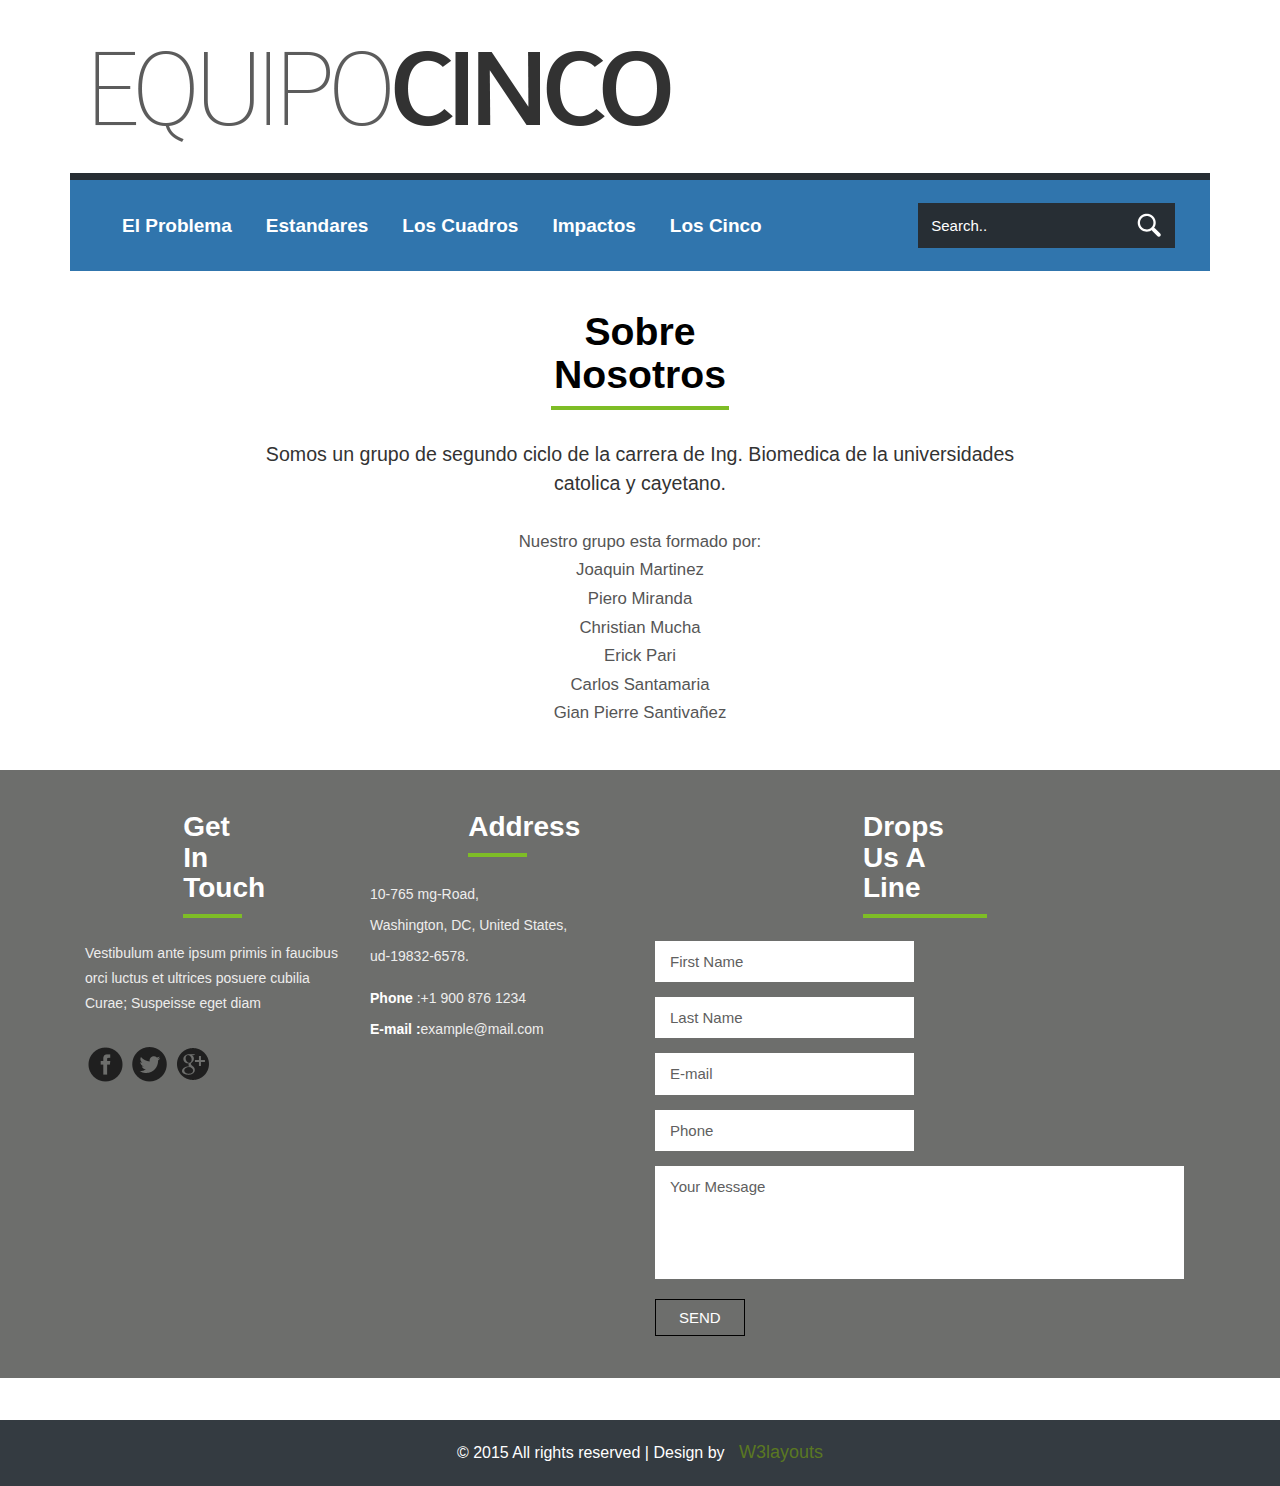
<file: about.html>
<!--
Author: W3layouts
Author URL: http://w3layouts.com
License: Creative Commons Attribution 3.0 Unported
License URL: http://creativecommons.org/licenses/by/3.0/
-->
<!DOCTYPE html>
<html>
<head>
<title>Grupo cinco|Los cinco</title>
<link href="css/bootstrap.css" rel='stylesheet' type='text/css' />
<!-- jQuery (necessary for Bootstrap's JavaScript plugins) -->
<script src="js/jquery.min.js"></script>
<!-- Custom Theme files -->
<link href="css/style.css" rel="stylesheet" type="text/css" media="all" />
<!-- Custom Theme files -->
<meta name="viewport" content="width=device-width, initial-scale=1">
<meta http-equiv="Content-Type" content="text/html; charset=utf-8" />
<meta name="keywords" content="AGROFIRM Responsive web template, Bootstrap Web Templates, Flat Web Templates, Andriod Compatible web template, 
Smartphone Compatible web template, free webdesigns for Nokia, Samsung, LG, SonyErricsson, Motorola web design" />
<script type="application/x-javascript"> addEventListener("load", function() { setTimeout(hideURLbar, 0); }, false); function hideURLbar(){ window.scrollTo(0,1); } </script>
<!--webfont-->
<link href='http://fonts.googleapis.com/css?family=Open+Sans:300italic,400italic,600italic,700italic,800italic,400,300,600,700,800' rel='stylesheet' type='text/css'>
 <!--start lightbox -->
<script src="js/jquery.min.js"></script>
</head>
<body>
	<!-- header-section-starts -->
	<div class="header">
		<div class="container">
			<div class="logo">
				<a href="index.html"><img src="images/logo.png" alt="" /></a>
			</div>
			<div class="clearfix"></div>
			<div class="navigation">
			 <div class="navigation-bar">
				<div class="search2">
					  <form>
						 <input type="text" value="Search.." onfocus="this.value = '';" onblur="if (this.value == '') {this.value = 'Search..';}"/>
						 <input type="submit" value="">
					  </form>
					</div>
			 <span class="menu"></span>
				<div class="top-menu">
					<ul>
						<li><a href="index.html">El Problema</a></li>
						<li><a href="404.html">Estandares</a></li>
						<li><a href="products.html">Los cuadros</a></li>
						<li><a href="details.html">impactos</a></li>
						<li><a href="about.html">Los Cinco</a></li>	
						<div class="clearfix"></div>
					</ul>
				</div>
				<!-- script for menu -->
				<script>
				$( "span.menu" ).click(function() {
				  $( ".top-menu" ).slideToggle( "slow", function() {
				    // Animation complete.
				  });
				});
			</script>
			<!-- script for menu -->
					<div class="clearfix"> </div>
			</div>
			</div>
		</div>
	</div>
	<!-- header-section-ends -->
	<div class="about-content">
			<div class="about-section">
			<div class="container">
				<div class="about-section-top text-center">
					<h3>Sobre nosotros</h3>
					<h5>Somos un grupo de segundo ciclo de la carrera de Ing. Biomedica de la universidades catolica y cayetano.</h5>
					<p>Nuestro grupo esta formado por:</br>
				Joaquin Martinez</br>
				Piero Miranda</br>
		Christian Mucha</br>
	Erick Pari</br>
	Carlos Santamaria</br>
        Gian Pierre Santivañez</p>
				</div>
				</div>
				<!----->


	
		<div class="get-in-touch">
			<div class="container">
				<div class="col-md-3 gin">
					<h3>Get in Touch</h3>
					<p>Vestibulum ante ipsum primis in faucibus orci luctus et ultrices posuere cubilia Curae; Suspeisse eget diam</p>
					<div class="social-icons">
						<i class="facebook"></i>
						<i class="twitter"></i>
						<i class="googlepluse"></i>
					</div>
				</div>
				<div class="col-md-3 address">
					<h3>Address</h3>
					<address>
						<p>10-765 mg-Road,
						<p>Washington, DC, United States,</p>
						<p>ud-19832-6578.</p>
						<p class="phone"><span>Phone</span> :+1 900 876 1234</p>
						<span class="phone">E-mail :<a href="mail-to:example@mail.com">example@mail.com</a></span>
					</address>
				</div>
				<div class="col-md-6 dal">
					<h3>Drops us a line</h3>
					<input type="text" class="text" value="First Name" onfocus="this.value = '';" onblur="if (this.value == '') {this.value = 'First Name';}">
					<input type="text" class="text" value="Last Name" onfocus="this.value = '';" onblur="if (this.value == '') {this.value = 'Last Name';}">
					<input type="text" class="text" value="E-mail" onfocus="this.value = '';" onblur="if (this.value == '') {this.value = 'E-mail';}">
					<input type="text" class="text" value="Phone" onfocus="this.value = '';" onblur="if (this.value == '') {this.value = 'Phone';}">
					<textarea onfocus="if(this.value == 'Your Message') this.value='';" onblur="if(this.value == '') this.value='Your Message';" >Your Message</textarea>
					<input type="submit" value="SEND">
				</div>
				<div class="clearfix"></div>
			</div>
		</div>
    </div>
	<!-- footer-section -->
	<div class="footer">
		<div class="container">
			<div class="copyright text-center">
				<p>&copy; 2015 All rights reserved | Design by  <a href="http://w3layouts.com">  W3layouts</a></p>
			</div>
		</div>
	</div>
	<!-- footer-section -->
</body>
</html>
</file>
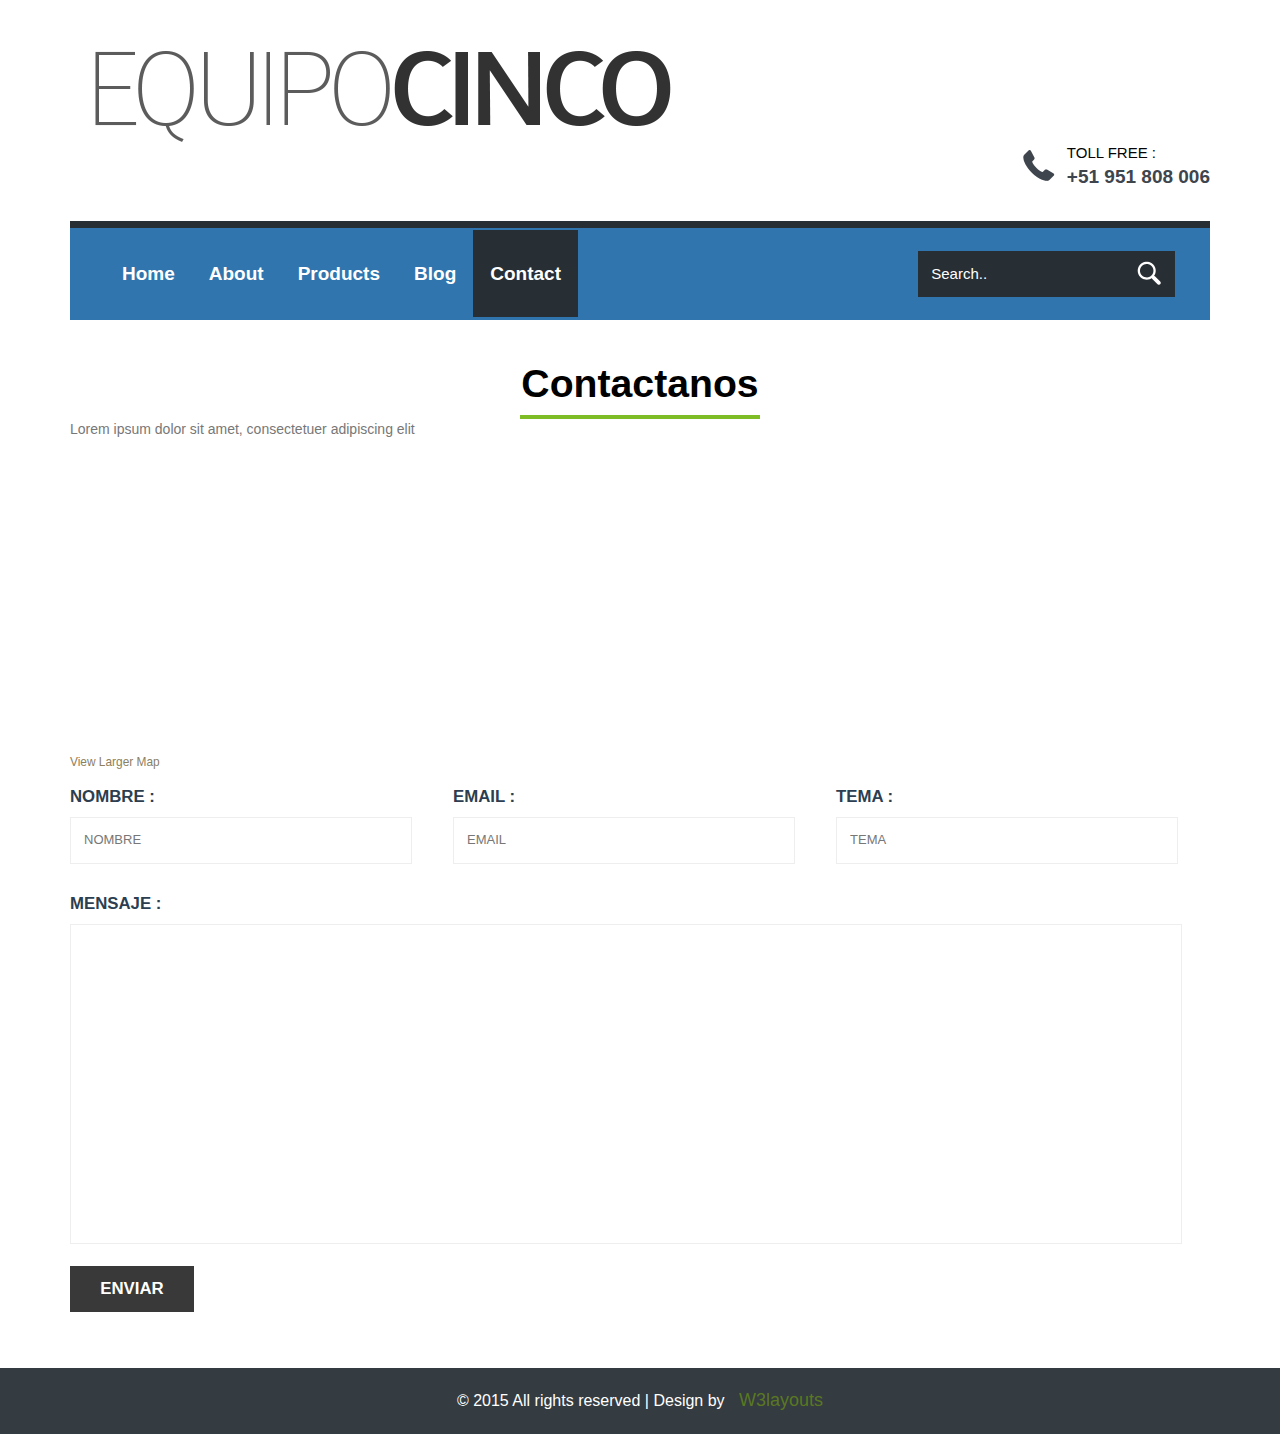
<file: contact.html>
<!--
Author: W3layouts
Author URL: http://w3layouts.com
License: Creative Commons Attribution 3.0 Unported
License URL: http://creativecommons.org/licenses/by/3.0/
-->
<!DOCTYPE html>
<html>
<head>
<title>AGROFIRM a Agriculture Category Flat Bootstarp responsive Website Template| CONTACT :: w3layouts</title>
<link href="css/bootstrap.css" rel='stylesheet' type='text/css' />
<!-- jQuery (necessary for Bootstrap's JavaScript plugins) -->
<script src="js/jquery.min.js"></script>
<!-- Custom Theme files -->
<link href="css/style.css" rel="stylesheet" type="text/css" media="all" />
<!-- Custom Theme files -->
<meta name="viewport" content="width=device-width, initial-scale=1">
<meta http-equiv="Content-Type" content="text/html; charset=utf-8" />
<meta name="keywords" content="AGROFIRM Responsive web template, Bootstrap Web Templates, Flat Web Templates, Andriod Compatible web template, 
Smartphone Compatible web template, free webdesigns for Nokia, Samsung, LG, SonyErricsson, Motorola web design" />
<script type="application/x-javascript"> addEventListener("load", function() { setTimeout(hideURLbar, 0); }, false); function hideURLbar(){ window.scrollTo(0,1); } </script>
<!--webfont-->
<link href='http://fonts.googleapis.com/css?family=Open+Sans:300italic,400italic,600italic,700italic,800italic,400,300,600,700,800' rel='stylesheet' type='text/css'>
 <!--start lightbox -->
<script src="js/jquery.min.js"></script>
</head>
<body>
	<!-- header-section-starts -->
	<div class="header">
		<div class="container">
			<div class="logo">
				<a href="index.html"><img src="images/logo.png" alt="" /></a>
			</div>
			<div class="tollfree">
				<ul>
					<li><i class="phone"></i></li>
					<li><p class="call">TOLL FREE :</p>
					<p>+51 951 808 006</p></li>
				</ul>
			</div>
			<div class="clearfix"></div>
			<div class="navigation">
			 <div class="navigation-bar">
				<div class="search2">
					  <form>
						 <input type="text" value="Search.." onfocus="this.value = '';" onblur="if (this.value == '') {this.value = 'Search..';}"/>
						 <input type="submit" value="">
					  </form>
					</div>
			 <span class="menu"></span>
				<div class="top-menu">
					<ul>
						<li><a href="index.html">Home</a></li>
						<li><a href="about.html">About</a></li>
						<li><a href="products.html">Products</a></li>
						<li><a href="404.html">Blog</a></li>
						<li><a class="active" href="contact.html">Contact</a></li>
						<div class="clearfix"></div>
					</ul>
				</div>
				<!-- script for menu -->
				<script>
				$( "span.menu" ).click(function() {
				  $( ".top-menu" ).slideToggle( "slow", function() {
				    // Animation complete.
				  });
				});
			</script>
			<!-- script for menu -->
					<div class="clearfix"> </div>
			</div>
			</div>
		</div>
	</div>
	<!-- header-section-ends -->
	<div class="about-content">
		<div class="container">
			<!-- Contact -->
		<div class="contact">
					<div class="contact-head text-center">
						<h2>Contactanos</h2>
						<span>Lorem ipsum dolor sit amet, consectetuer adipiscing elit</span>
					</div>		
					<!----- contact-grids ----->		
					<div class="contact-grids">
						<div class="contact-map">
							<iframe width="100%" height="185" frameborder="0" scrolling="no" marginheight="0" marginwidth="0" src="https://maps.google.co.in/maps?f=q&amp;source=s_q&amp;hl=en&amp;geocode=&amp;q=Lighthouse+Point,+FL,+United+States&amp;aq=4&amp;oq=light&amp;sll=26.275636,-80.087265&amp;sspn=0.04941,0.104628&amp;ie=UTF8&amp;hq=&amp;hnear=Lighthouse+Point,+Broward,+Florida,+United+States&amp;t=m&amp;z=14&amp;ll=26.275636,-80.087265&amp;output=embed"></iframe><br><small><a href="https://maps.google.co.in/maps?f=q&amp;source=embed&amp;hl=en&amp;geocode=&amp;q=Lighthouse+Point,+FL,+United+States&amp;aq=4&amp;oq=light&amp;sll=26.275636,-80.087265&amp;sspn=0.04941,0.104628&amp;ie=UTF8&amp;hq=&amp;hnear=Lighthouse+Point,+Broward,+Florida,+United+States&amp;t=m&amp;z=14&amp;ll=26.275636,-80.087265" style="color:#8C8061;text-align:left;font-size:1em">View Larger Map</a></small>
						</div>
						<!----- contact-form ------>
						<div class="contact-form">
							<form>
								<div class="contact-form-row">
									<div>
										<span>Nombre :</span>
										<input type="text" class="text" value="Nombre" onfocus="this.value = '';" onblur="if (this.value == '') {this.value = 'Nombre';}">
									</div>
									<div>
										<span>Email :</span>
										<input type="text" class="text" value="Email" onfocus="this.value = '';" onblur="if (this.value == '') {this.value = 'Email';}">
									</div>
									<div>
										<span>Tema :</span>
										<input type="text" class="text" value="Tema" onfocus="this.value = '';" onblur="if (this.value == '') {this.value = 'Tema';}">
									</div>
									<div class="clearfix"> </div>
								</div>
								<div class="clearfix"> </div>
								<div class="contact-form-row2">
									<span>Mensaje :</span>
									<textarea> </textarea>
								</div>
								<input type="submit" value="Enviar">
							</form>
						</div>
						<!----- contact-form ------>
					</div>
					<!----- contact-grids ----->
			</div>
		<!-- /Contact -->

		</div>
	</div>
    </div>
	<!-- footer-section -->
	<div class="footer">
		<div class="container">
			<div class="copyright text-center">
				<p>&copy; 2015 All rights reserved | Design by  <a href="http://w3layouts.com">  W3layouts</a></p>
			</div>
		</div>
	</div>
	<!-- footer-section -->
</body>
</html>
</file>
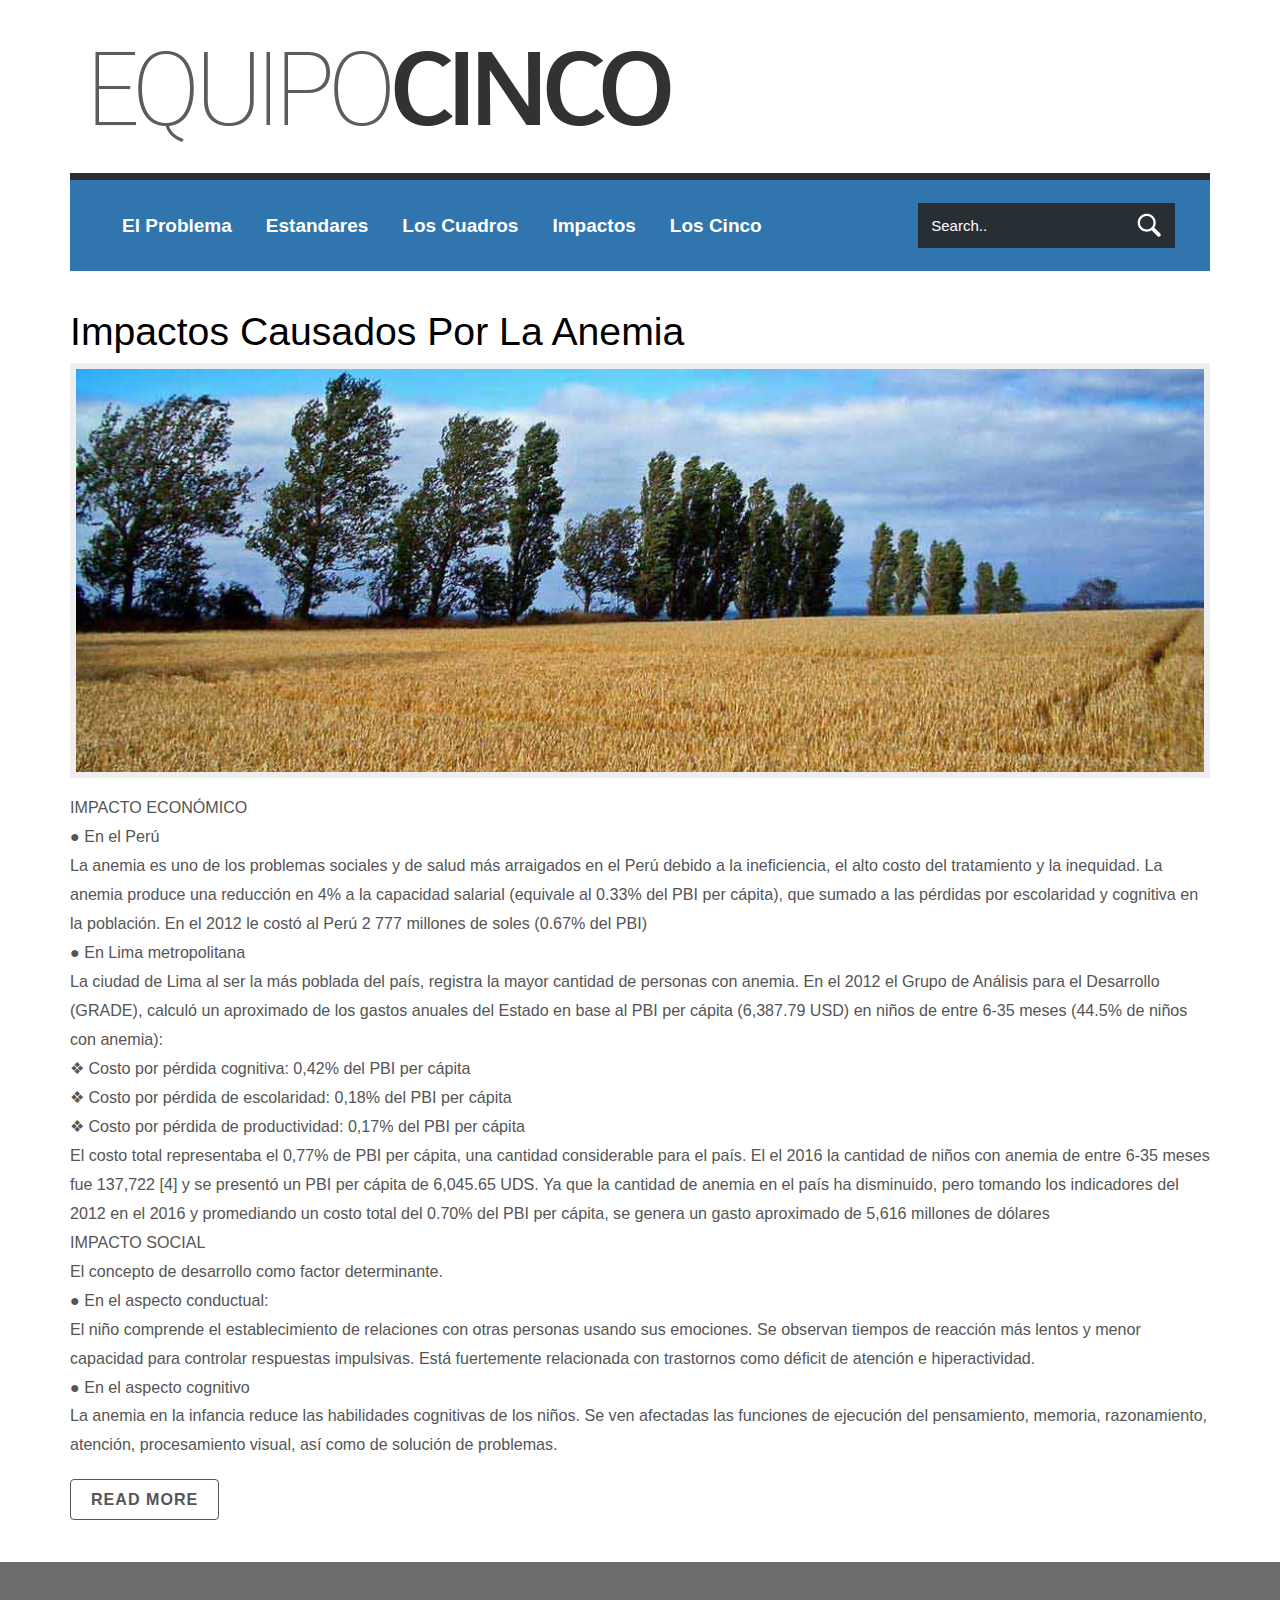
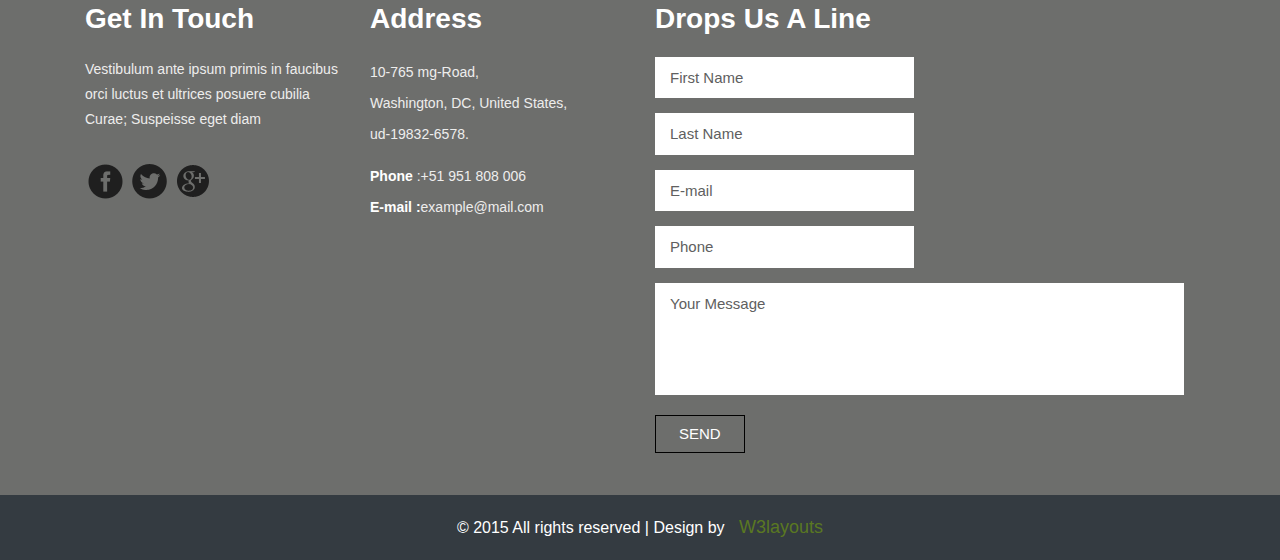
<file: details.html>
<!--
Author: W3layouts
Author URL: http://w3layouts.com
License: Creative Commons Attribution 3.0 Unported
License URL: http://creativecommons.org/licenses/by/3.0/
-->
<!DOCTYPE html>
<html>
<head>
<title>AGROFIRM a Agriculture Category Flat Bootstarp responsive Website Template| DETAILS :: w3layouts</title>
<link href="css/bootstrap.css" rel='stylesheet' type='text/css' />
<!-- jQuery (necessary for Bootstrap's JavaScript plugins) -->
<script src="js/jquery.min.js"></script>
<!-- Custom Theme files -->
<link href="css/style.css" rel="stylesheet" type="text/css" media="all" />
<!-- Custom Theme files -->
<meta name="viewport" content="width=device-width, initial-scale=1">
<meta http-equiv="Content-Type" content="text/html; charset=utf-8" />
<meta name="keywords" content="AGROFIRM Responsive web template, Bootstrap Web Templates, Flat Web Templates, Andriod Compatible web template, 
Smartphone Compatible web template, free webdesigns for Nokia, Samsung, LG, SonyErricsson, Motorola web design" />
<script type="application/x-javascript"> addEventListener("load", function() { setTimeout(hideURLbar, 0); }, false); function hideURLbar(){ window.scrollTo(0,1); } </script>
<!--webfont-->
<link href='http://fonts.googleapis.com/css?family=Open+Sans:300italic,400italic,600italic,700italic,800italic,400,300,600,700,800' rel='stylesheet' type='text/css'>
 <!--start lightbox -->
<script src="js/jquery.min.js"></script>
</head>
<body>
	<!-- header-section-starts -->
	<div class="header">
		<div class="container">
			<div class="logo">
				<a href="index.html"><img src="images/logo.png" alt="" /></a>
			</div>
			<div class="clearfix"></div>
			<div class="navigation">
			 <div class="navigation-bar">
				<div class="search2">
					  <form>
						 <input type="text" value="Search.." onfocus="this.value = '';" onblur="if (this.value == '') {this.value = 'Search..';}"/>
						 <input type="submit" value="">
					  </form>
					</div>
			 <span class="menu"></span>
				<div class="top-menu">
					<ul>
						<li><a href="index.html">El Problema</a></li>
						<li><a href="404.html">Estandares</a></li>
						<li><a href="products.html">Los cuadros</a></li>
						<li><a href="details.html">impactos</a></li>
						<li><a href="about.html">Los Cinco</a></li>	
						<div class="clearfix"></div>
					</ul>
				</div>
				<!-- script for menu -->
				<script>
				$( "span.menu" ).click(function() {
				  $( ".top-menu" ).slideToggle( "slow", function() {
				    // Animation complete.
				  });
				});
			</script>
			<!-- script for menu -->
					<div class="clearfix"> </div>
			</div>
			</div>
		</div>
	</div>
	<!-- header-section-ends -->
	<div class="about-content">
		<div class="container">
			<div class="details">
			<h2 class="style">Impactos causados por la anemia</h2>
		<div class="det_pic img_style">
			<img src="images/det-pic.jpg" alt="">		
		</div>
		<div class="det-para">
			<p class="top para">IMPACTO ECONÓMICO</br>
				● En el Perú</br>
La anemia es uno de los problemas sociales y de salud más arraigados en el Perú
debido a la ineficiencia, el alto costo del tratamiento y la inequidad.
La anemia produce una reducción en 4% a la capacidad salarial (equivale al 0.33% del
PBI per cápita), que sumado a las pérdidas por escolaridad y cognitiva en la población.
				En el 2012 le costó al Perú 2 777 millones de soles (0.67% del PBI)</br>
			● En Lima metropolitana</br>
La ciudad de Lima al ser la más poblada del país, registra la mayor cantidad de personas
con anemia.
En el 2012 el Grupo de Análisis para el Desarrollo (GRADE), calculó un aproximado de
los gastos anuales del Estado en base al PBI per cápita (6,387.79 USD) en niños de entre
6-35 meses (44.5% de niños con anemia):</br>
❖ Costo por pérdida cognitiva: 0,42% del PBI per cápita</br>
❖ Costo por pérdida de escolaridad: 0,18% del PBI per cápita</br>
❖ Costo por pérdida de productividad: 0,17% del PBI per cápita</br>
El costo total representaba el 0,77% de PBI per cápita, una cantidad considerable para
el país. El el 2016 la cantidad de niños con anemia de entre 6-35 meses fue 137,722 [4] y
se presentó un PBI per cápita de 6,045.65 UDS. Ya que la cantidad de anemia en el país
ha disminuido, pero tomando los indicadores del 2012 en el 2016 y promediando un costo
total del 0.70% del PBI per cápita, se genera un gasto aproximado de 5,616 millones de
dólares</br>
IMPACTO SOCIAL</br>
El concepto de desarrollo como factor determinante.</br>
● En el aspecto conductual:</br>
El niño comprende el establecimiento de relaciones con otras personas usando sus
emociones. Se observan tiempos de reacción más lentos y menor capacidad para
controlar respuestas impulsivas. Está fuertemente relacionada con trastornos como
déficit de atención e hiperactividad.</br>
● En el aspecto cognitivo</br>
La anemia en la infancia reduce las habilidades cognitivas de los niños. Se ven
afectadas las funciones de ejecución del pensamiento, memoria, razonamiento,
atención, procesamiento visual, así como de solución de problemas.</br>
</p>
			<a class="btn btn-1 btn-1c more" href="#">Read More</a>
		</div>
		</div>
		</div>
	</div>
		<div class="get-in-touch">
			<div class="container">
				<div class="col-md-3 gin">
					<h3>Get in Touch</h3>
					<p>Vestibulum ante ipsum primis in faucibus orci luctus et ultrices posuere cubilia Curae; Suspeisse eget diam</p>
					<div class="social-icons">
						<i class="facebook"></i>
						<i class="twitter"></i>
						<i class="googlepluse"></i>
					</div>
				</div>
				<div class="col-md-3 address">
					<h3>Address</h3>
					<address>
						<p>10-765 mg-Road,
						<p>Washington, DC, United States,</p>
						<p>ud-19832-6578.</p>
						<p class="phone"><span>Phone</span> :+51 951 808 006</p>
						<span class="phone">E-mail :<a href="mail-to:example@mail.com">example@mail.com</a></span>
					</address>
				</div>
				<div class="col-md-6 dal">
					<h3>Drops us a line</h3>
					<input type="text" class="text" value="First Name" onfocus="this.value = '';" onblur="if (this.value == '') {this.value = 'First Name';}">
					<input type="text" class="text" value="Last Name" onfocus="this.value = '';" onblur="if (this.value == '') {this.value = 'Last Name';}">
					<input type="text" class="text" value="E-mail" onfocus="this.value = '';" onblur="if (this.value == '') {this.value = 'E-mail';}">
					<input type="text" class="text" value="Phone" onfocus="this.value = '';" onblur="if (this.value == '') {this.value = 'Phone';}">
					<textarea onfocus="if(this.value == 'Your Message') this.value='';" onblur="if(this.value == '') this.value='Your Message';" >Your Message</textarea>
					<input type="submit" value="SEND">
				</div>
				<div class="clearfix"></div>
			</div>
		</div>
    </div>
	<!-- footer-section -->
	<div class="footer">
		<div class="container">
			<div class="copyright text-center">
				<p>&copy; 2015 All rights reserved | Design by  <a href="http://w3layouts.com">  W3layouts</a></p>
			</div>
		</div>
	</div>
	<!-- footer-section -->
</body>
</html>
</file>
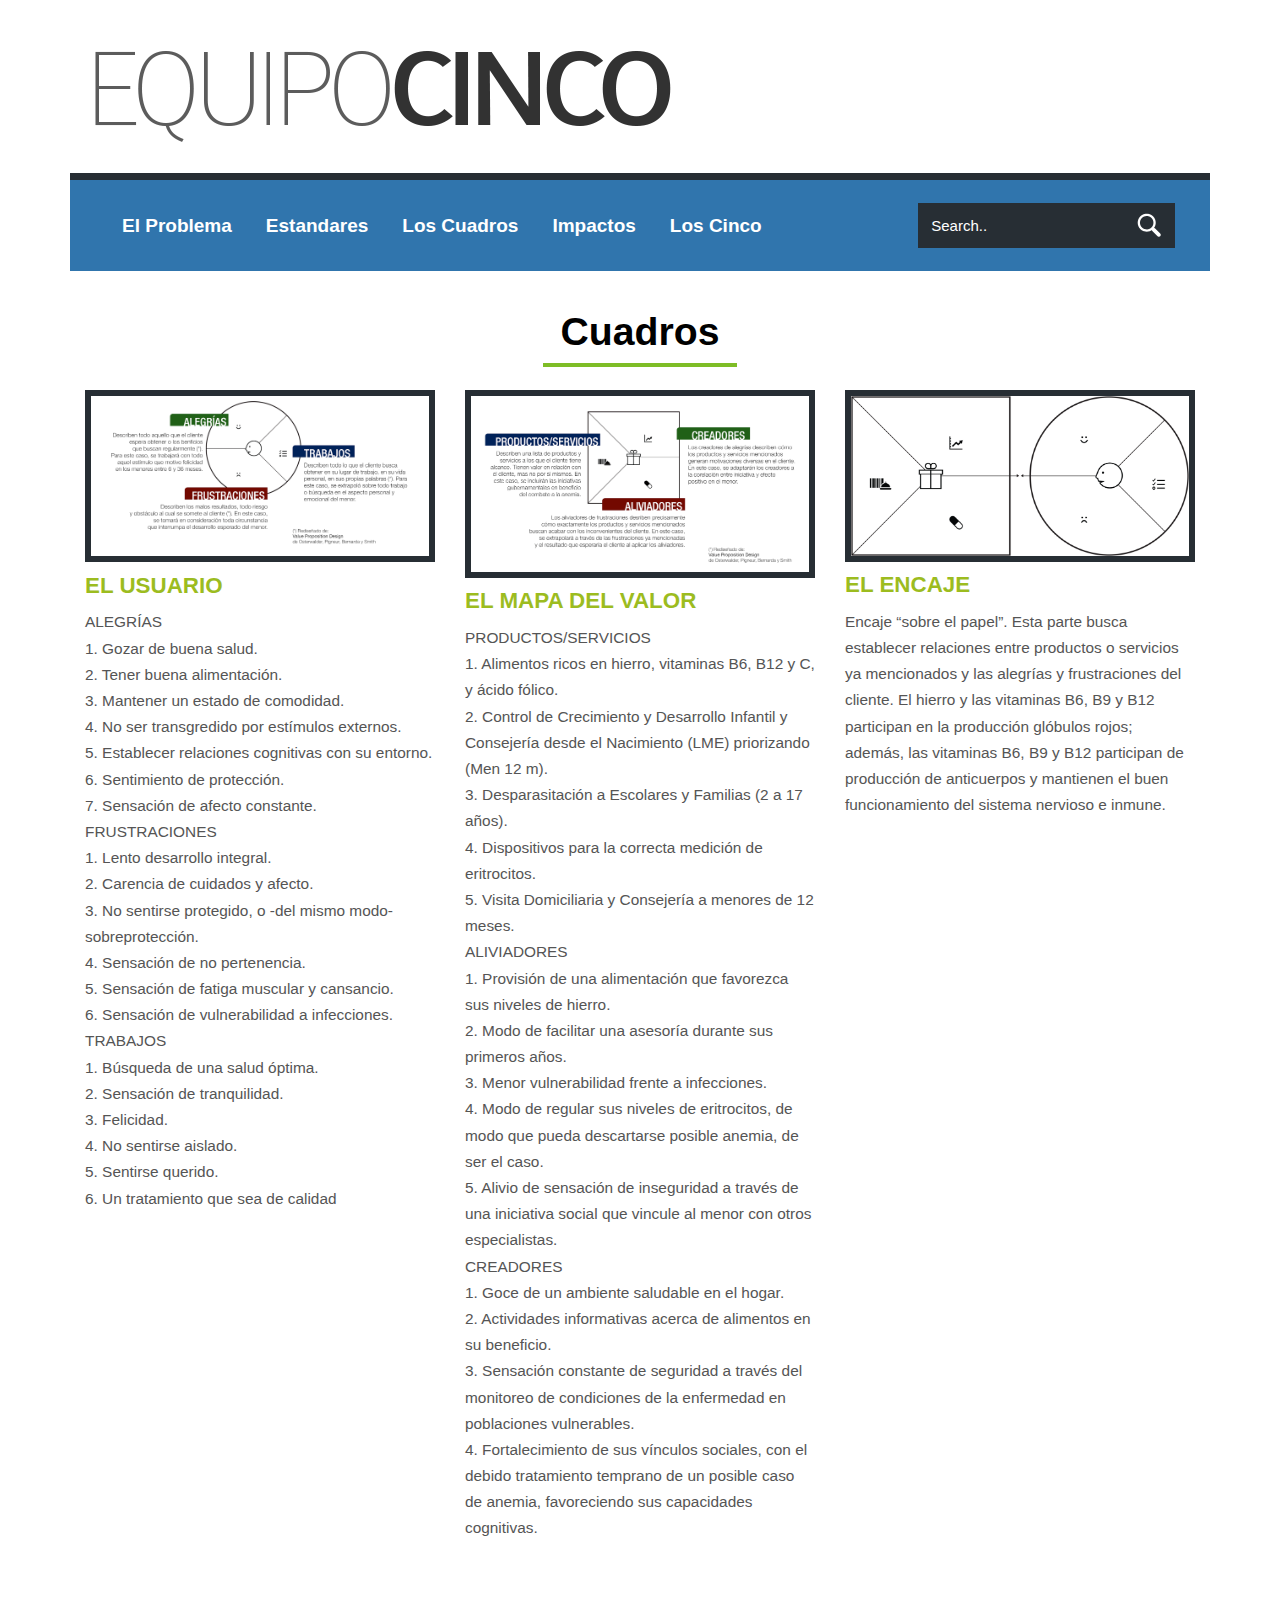
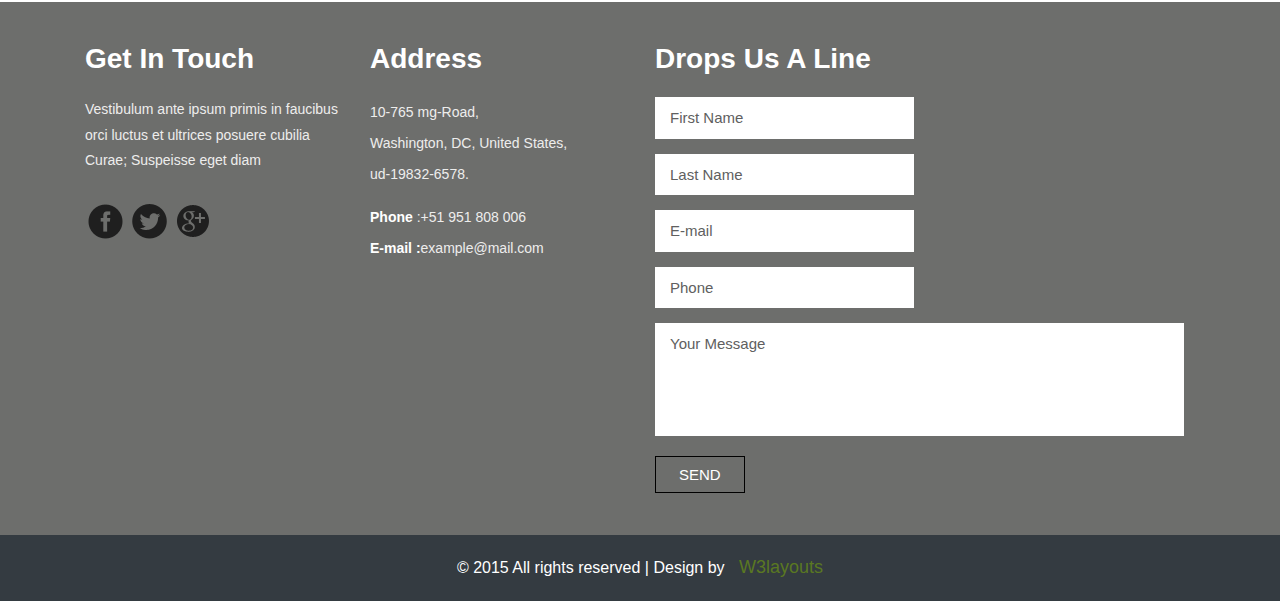
<file: products.html>
<!--
Author: W3layouts
Author URL: http://w3layouts.com
License: Creative Commons Attribution 3.0 Unported
License URL: http://creativecommons.org/licenses/by/3.0/
-->
<!DOCTYPE html>
<html>
<head>
<title>Grupo cinco|El usuario</title>
<link href="css/bootstrap.css" rel='stylesheet' type='text/css' />
<!-- jQuery (necessary for Bootstrap's JavaScript plugins) -->
<script src="js/jquery.min.js"></script>
<!-- Custom Theme files -->
<link href="css/style.css" rel="stylesheet" type="text/css" media="all" />
<!-- Custom Theme files -->
<meta name="viewport" content="width=device-width, initial-scale=1">
<meta http-equiv="Content-Type" content="text/html; charset=utf-8" />
<meta name="keywords" content="AGROFIRM Responsive web template, Bootstrap Web Templates, Flat Web Templates, Andriod Compatible web template, 
Smartphone Compatible web template, free webdesigns for Nokia, Samsung, LG, SonyErricsson, Motorola web design" />
<script type="application/x-javascript"> addEventListener("load", function() { setTimeout(hideURLbar, 0); }, false); function hideURLbar(){ window.scrollTo(0,1); } </script>
<!--webfont-->
<link href='http://fonts.googleapis.com/css?family=Open+Sans:300italic,400italic,600italic,700italic,800italic,400,300,600,700,800' rel='stylesheet' type='text/css'>
 <!--start lightbox -->
<script src="js/jquery.min.js"></script>
<link rel="stylesheet" type="text/css" href="css/jquery.lightbox.css">
<script src="js/jquery.lightbox.js"></script>
<script>
  // Initiate Lightbox
  $(function() {
    $('.gallery a').lightbox(); 
  });
</script>
</head>
<body>
	<!-- header-section-starts -->
	<div class="header">
		<div class="container">
			<div class="logo">
				<a href="index.html"><img src="images/logo.png" alt="" /></a>
			</div>
			<div class="clearfix"></div>
			<div class="navigation">
			 <div class="navigation-bar">
				<div class="search2">
					  <form>
						 <input type="text" value="Search.." onfocus="this.value = '';" onblur="if (this.value == '') {this.value = 'Search..';}"/>
						 <input type="submit" value="">
					  </form>
					</div>
			 <span class="menu"></span>
				<div class="top-menu">
					<ul>
						<li><a href="index.html">El Problema</a></li>
						<li><a href="404.html">Estandares</a></li>
						<li><a href="products.html">Los cuadros</a></li>
						<li><a href="details.html">impactos</a></li>
						<li><a href="about.html">Los Cinco</a></li>	
						<div class="clearfix"></div>
					</ul>
				</div>
				<!-- script for menu -->
				<script>
				$( "span.menu" ).click(function() {
				  $( ".top-menu" ).slideToggle( "slow", function() {
				    // Animation complete.
				  });
				});
			</script>
			<!-- script for menu -->
					<div class="clearfix"> </div>
			</div>
			</div>
		</div>
	</div>
	<!-- header-section-ends -->
	<div class="about-content">
		<div class="container">
			<div class="product-section">
				<div class="product-section-top">
					<h3>Cuadros</h3>
	               <div class="specials">
					<div class="specials-grids">
						<div class="col-md-4 special-grid">
						  <div class="gallery">
							 <a href="images/IMAGEN_A.png"><img src="images/IMAGEN_A.png" title="image-name">
							 <div class="zoom-icon">
							  <i class="zi"></i>
							 </div>
							 </a>
						  </div>
							<h4>El usuario</h4>
							<p>ALEGRÍAS</br>
1. Gozar de buena salud.</br>
2. Tener buena alimentación.</br>
3. Mantener un estado de comodidad.</br>
4. No ser transgredido por estímulos externos.</br>
5. Establecer relaciones cognitivas con su entorno.</br>
6. Sentimiento de protección.</br>
7. Sensación de afecto constante.</br>
FRUSTRACIONES</br>
1. Lento desarrollo integral.</br>
2. Carencia de cuidados y afecto.</br>
3. No sentirse protegido, o -del mismo modo- sobreprotección.</br>
4. Sensación de no pertenencia.</br>
5. Sensación de fatiga muscular y cansancio.</br>
6. Sensación de vulnerabilidad a infecciones.</br>
TRABAJOS</br>
1. Búsqueda de una salud óptima.</br>
2. Sensación de tranquilidad.</br>
3. Felicidad.</br>
4. No sentirse aislado.</br>
5. Sentirse querido.</br>
6. Un tratamiento que sea de calidad</p></br>
							
						</div>
						<div class="col-md-4 special-grid">
						  <div class="gallery">
							 <a href="images/IMAGEN_B.png"><img src="images/IMAGEN_B.png" title="image-name">
							 <div class="zoom-icon">
							  <i class="zi"></i>
							 </div>
							 </a>
						  </div>
							<h4>El mapa del valor</h4>
							<p>PRODUCTOS/SERVICIOS</br>
1. Alimentos ricos en hierro, vitaminas B6, B12 y C, y ácido fólico.</br>
2. Control de Crecimiento y Desarrollo Infantil y Consejería desde el Nacimiento (LME)
priorizando (Men 12 m).</br>
3. Desparasitación a Escolares y Familias (2 a 17 años).</br>
4. Dispositivos para la correcta medición de eritrocitos.</br>
5. Visita Domiciliaria y Consejería a menores de 12 meses.</br>
ALIVIADORES</br>
1. Provisión de una alimentación que favorezca sus niveles de hierro.</br>
2. Modo de facilitar una asesoría durante sus primeros años.</br>
3. Menor vulnerabilidad frente a infecciones.</br>
4. Modo de regular sus niveles de eritrocitos, de modo que pueda descartarse posible
anemia, de ser el caso.</br>
5. Alivio de sensación de inseguridad a través de una iniciativa social que vincule al menor
con otros especialistas.</br>
CREADORES</br>
1. Goce de un ambiente saludable en el hogar.</br>
2. Actividades informativas acerca de alimentos en su beneficio.</br>
3. Sensación constante de seguridad a través del monitoreo de condiciones de la
enfermedad en poblaciones vulnerables.</br>
4. Fortalecimiento de sus vínculos sociales, con el debido tratamiento temprano de un
posible caso de anemia, favoreciendo sus capacidades cognitivas.</p>
							
						</div>
						<div class="col-md-4 special-grid">
						  <div class="gallery">
							 <a href="images/IMAGEN_C.png"><img src="images/IMAGEN_C.png" title="image-name">
							 <div class="zoom-icon">
							  <i class="zi"></i>
							 </div>
							 </a>
						  </div>
							<h4>El encaje</h4>
							<p>Encaje “sobre el papel”. Esta parte busca establecer relaciones entre productos o servicios ya
mencionados y las alegrías y frustraciones del cliente.
El hierro y las vitaminas B6, B9 y B12 participan en la producción glóbulos rojos; además, las
vitaminas B6, B9 y B12 participan de producción de anticuerpos y mantienen el buen
funcionamiento del sistema nervioso e inmune.</p>
							
						</div>
						<div class="clearfix"> </div>
					</div>
				</div>
				</div>
			</div>
			</div>
		<div class="get-in-touch">
			<div class="container">
				<div class="col-md-3 gin">
					<h3>Get in Touch</h3>
					<p>Vestibulum ante ipsum primis in faucibus orci luctus et ultrices posuere cubilia Curae; Suspeisse eget diam</p>
					<div class="social-icons">
						<i class="facebook"></i>
						<i class="twitter"></i>
						<i class="googlepluse"></i>
					</div>
				</div>
				<div class="col-md-3 address">
					<h3>Address</h3>
					<address>
						<p>10-765 mg-Road,
						<p>Washington, DC, United States,</p>
						<p>ud-19832-6578.</p>
						<p class="phone"><span>Phone</span> :+51 951 808 006</p>
						<span class="phone">E-mail :<a href="mail-to:example@mail.com">example@mail.com</a></span>
					</address>
				</div>
				<div class="col-md-6 dal">
					<h3>Drops us a line</h3>
					<input type="text" class="text" value="First Name" onfocus="this.value = '';" onblur="if (this.value == '') {this.value = 'First Name';}">
					<input type="text" class="text" value="Last Name" onfocus="this.value = '';" onblur="if (this.value == '') {this.value = 'Last Name';}">
					<input type="text" class="text" value="E-mail" onfocus="this.value = '';" onblur="if (this.value == '') {this.value = 'E-mail';}">
					<input type="text" class="text" value="Phone" onfocus="this.value = '';" onblur="if (this.value == '') {this.value = 'Phone';}">
					<textarea onfocus="if(this.value == 'Your Message') this.value='';" onblur="if(this.value == '') this.value='Your Message';" >Your Message</textarea>
					<input type="submit" value="SEND">
				</div>
				<div class="clearfix"></div>
			</div>
		</div>
    </div>
	<!-- footer-section -->
	<div class="footer">
		<div class="container">
			<div class="copyright text-center">
				<p>&copy; 2015 All rights reserved | Design by  <a href="http://w3layouts.com">  W3layouts</a></p>
			</div>
		</div>
	</div>
	<!-- footer-section -->
</body>
</html>
</file>
<file: css/style.css>
/*--
Author: W3layouts
Author URL: http://w3layouts.com
License: Creative Commons Attribution 3.0 Unported
License URL: http://creativecommons.org/licenses/by/3.0/
--*/
body{
	padding:0;
	margin:0;
	background:#fff;
}
body a{
    transition:0.5s all;
	-webkit-transition:0.5s all;
	-moz-transition:0.5s all;
	-o-transition:0.5s all;
	-ms-transition:0.5s all;
}
input[type="button"],input[type="submit"]{
	transition:0.5s all;
	-webkit-transition:0.5s all;
	-moz-transition:0.5s all;
	-o-transition:0.5s all;
	-ms-transition:0.5s all;
}
h1,h2,h3,h4,h5,h6{
	margin:0;			   
}	
p{
	margin:0;
}
ul{
	margin:0;
	padding:0;
}
label{
	margin:0;
}
/*-----start-header----*/
.header {
	background: #fff;
	padding: 3em 0 6em 0;
}
.navigation{
	position:relative;	
}
.logo{
	float:center;
	margin-top: 4px;
}
.tollfree{
	float:right;
}
.tollfree ul li {
	display: inline-block;
}
.tollfree ul li p {
	color: #3e454c;
	font-size: 19px;
	font-weight: 600;
}
.tollfree ul li p.call {
	font-size: 15px;
	color: #040404;
	font-weight: 300;
}
i.phone{
	width:35px;
	height:35px;
	background: url('../images/img-sprite.png') no-repeat 0px 0px;
	display:inline-block;
	margin-right:7px;
}
.navigation{
	position:relative;
}
.navigation-bar{
	background: #3075ad;
	border-top: 7px solid #272e34;
	position: absolute;
	z-index: 999;
	top: 2.2em;
	left: 0em;
	width: 100%;
	padding: 0 2.5em;
}
.top-menu ul li{
	display:inline-block;
	float:left;
}
.top-menu {
	padding: 35px 0;
	float: left;
}
.search2{
	float:right;
}
.top-menu ul li a{
	color:#fff;
	font-size:19px;
	font-weight:600;
	text-transform:capitalize;
	padding:36px 20px;
	text-decoration:none;
}
.top-menu ul li a.active{
	background:#272e34;
}
.top-menu ul li a:hover{
	background:#272e34;
}
/*--start-search--*/
.search2 {
	position: relative;
	background: #272e34;
	padding: 11px;
	width: 24%;
	float: right;
	margin: 26px 0px 0px 0em;
}
.search2 input[type="text"] {
	outline: none;
	color: #fff;
	background: none;
	font-size: 15px;
	border: none;
	width: 84.33%;
}
.search2 input[type="submit"] {
	background: url('../images/sprit-1.png') no-repeat 0px 0px;
	padding: 8px 18px;
	border: none;
	cursor: pointer;
	position: absolute;
	outline: none;
	top: 5px;
	right: 7px;
}
/*--- slider-css --*/
.slider {
	position: relative;
}
.slider1 {
	position: relative;
}
.rslides {
  position: relative;
  list-style: none;
  overflow: hidden;
  width: 100%;
  padding: 0;
  margin: 0;
  }
.rslides li {
  -webkit-backface-visibility: hidden;
  position: absolute;
  display: none;
  width: 100%;
  left: 0;
  top: 0;
  }
.rslides li:first-child {
  position: relative;
  display: block;
  float: left;
  }
.rslides img {
  display: block;
  height: auto;
  float: left;
  width:100%;
  border: 0;
  }
.caption h1{
	color: #ffffff
	width: 57%;
	position: absolute;
	top: 25%;
	left: 20%;
	text-align:center;
}
.caption h1{
	color: #ffffff;
	line-height: 1.5em;
	font-size: 3.8em;
	text-align: center;
	text-transform: capitalize;
	font-weight: 300;
}
.caption1 h1{
	color: #ffffff;
	line-height: 1.5em;
	font-size: 3.3em;
	text-align: center;
	text-transform: capitalize;
	font-weight: 300;
}
.callbacks_tabs a:after {
	content: "\f111";
	font-size: 0;
	font-family: FontAwesome;
	visibility: visible;
	display: block;
	height: 16px;
	width: 16px;	
	display: inline-block;
	background:#000;
	border: 3px solid #000;
	border-radius:50%;
}
.callbacks_here a:after{
	border: 3px solid #fff;
	background:#000;
}
.callbacks_tabs a{
	visibility:hidden;
}
.callbacks_tabs li{
	display:inline-block;
}
ul.callbacks_tabs.callbacks1_tabs {
	position: absolute;
	bottom: 10%;
	z-index: 999;
	left: 47%;
}
ul.callbacks_tabs.callbacks2_tabs {
	position: absolute;
	bottom: 10%;
	z-index: 999;
	left: 45%;
}
/*-- responsive-mediaquries --*/
@media(max-width:1024px){
	.caption {
		width: 63%;
		top: 31%;
		left: 19%;
	}
}
@media(max-width:768px){
	.caption {
		width: 70%;
		top: 22%;
		left: 13%;
	}
}
@media(max-width:640px){
	.caption {
		width: 70%;
		top: 12%;
		left: 13%;
	}
	.callbacks_tabs a:after {
		height: 10px;
		width: 10px;
	}
}
@media(max-width:480px){
	.caption {
		width: 70%;
		top: 14%;
		left: 13%;
	}
	.callbacks_tabs a:after {
		height:4px;
		width: 4px;
	}
	ul.callbacks_tabs.callbacks1_tabs {
		bottom: 10px;
		left: 4px;
	}
}
@media(max-width:320px){
	.caption {
		width: 70%;
		top: 14%;
		left: 13%;
	}
	.callbacks_tabs a:after {
		height:4px;
		width: 4px;
	}
	ul.callbacks_tabs.callbacks1_tabs {
		bottom: 10px;
		left: 4px;
	}
}
.about-section h3 {
	color: #000000;
	text-transform: capitalize;
	font-size: 2.8em;
	border-bottom: 4px solid #7ebd26;
	width: 23%;
	padding-bottom: 10px;
	margin: 0 auto;
	font-weight: 700;
}
.about-section h5{
	color: #333333;
	font-size: 1.4em;
	margin: 1.5em 0 1.5em 0;
	line-height: 1.5em;
}
.about-section p{
	color:#555555;
	font-size:1.2em;
	line-height: 1.7em;
}
.about-section {
	padding: 3em 0;
}
.about-section-top {
	width: 68%;
	margin: 0 auto;
	padding: 0 0 3em 0;
}
/*--featured-section--*/
.featured-section{
	padding: 0 0 3em 0;
}
.featured-main {
padding-top: 1.2em;
}
.featured-section h2 {
color: #ffd400;
text-transform: uppercase;
font-size:2em;
margin: 0 0 11px 0;
font-family: 'Open Sans', sans-serif;
font-weight: 600;
}
.feature-text h3 {
	color: #fff;
	font-size:1.13em;
	line-height: 1.6em;
	font-family: 'Open Sans', sans-serif;
	padding:1em 0 1em 0;
	font-weight:600;
	margin:0;
}
.feature-text p {
	color: #999;
	font-size:1.1em;
	line-height: 1.8em;
	font-family: 'Open Sans', sans-serif;
	margin: 0;
	padding: 0;
	font-weight: 300;
}
.feature-text h2 {
	color: #ffd400;
	text-transform: uppercase;
	font-size:3.4em;
	margin: 0 0 11px 0;
	font-family: 'Open Sans', sans-serif;
	font-weight:600;
}
ul.topic_grid{
	list-style:none;
	padding:0;
}
.popular_topics1 {
	background:#DB2927;
}
.about-section-bottom {
	margin-top: 2.5em;
}
/*** .Nav Class ************************/
.icon-minus-sign:after {
	content: "";
	background: url(../images/plus.png)no-repeat;
	width:16px;
	height:16px;
	position: absolute;
	top: 23px
}
.accordation_menu label {
	line-height:43px;
	font-weight:600;
}
.icon-plus-sign:before {
	content: "";
	background: url(../images/plus.png)no-repeat;
	width:16px;
	height:16px;
	position: absolute;
	top: 16px
}
.accordation_menu label{
	display: block;
	position: relative;
	padding: 6px 20px;
	height: 54px;
	cursor: pointer;
	z-index: 20;
	transition: background-color .7s;
	-webkit-transition: background-color .7s;
	-moz-transition: background-color .7s;
	-o-transition: background-color .7s;
	-ms-transition: background-color .7s;
	border: 1px solid #999;
}
.accordation_menu input{
	display: none;
}
/*** Right Icon ***/
.accordation_menu label i.i-right1,
.accordation_menu label i.i-right2{
	float:right;
	margin-right:15px;
	padding:6px 0 0 0;
	transition:all .7s;
	-webkit-transition:all .7s;
	-moz-transition:all .7s;
	-o-transition:all .7s;
	-ms-transition:all .7s;
}
.accordation_menu label i.i-right2{
	display:none;
}
.accordation_menu input:checked + label i.i-right1{
	display:none;
}
.accordation_menu input:checked + label i.i-right2{
	display:block;
}
/*** .content Class *********************/
.content1{
	position: relative;
	height: 0px;
	margin-top: -1px;
	overflow:hidden;
	z-index: 10;
	-webkit-transition: height 0.3s ease-in-out, box-shadow 0.6s linear;
	-moz-transition: height 0.3s ease-in-out, box-shadow 0.6s linear;
	-o-transition: height 0.3s ease-in-out, box-shadow 0.6s linear;
	-ms-transition: height 0.3s ease-in-out, box-shadow 0.6s linear;
	transition: height 0.3s ease-in-out, box-shadow 0.6s linear;
}
.content1 h4{
	padding:8px 0 7px 15px;
	font-weight: 700;
}
.content1 h6{
	padding:8px 15px 10px 15px;
	margin:10px;
	border-top:1px solid #999999;
}
.content1 h6 i{
	padding:0 5px;
	font-size:10px;
}
.accordation_menu input:checked ~ div.content1{
	height:110px;
}
/*** For Change Animation Effects ****/
.accordation_menu input:checked ~ .content1 p{       
	-webkit-animation: zoomIn .7s 1;
	animation: zoomIn .7s 1;
}
.accordation_menu input:checked ~ .content1 h6{       
	-webkit-animation: fadeIn 2s 1;
	animation: fadeIn 2s 1;
}
.accordation_menu a, .accordation_menu p{
	color: #919090;
}
.accordation_menu h4{
	color: #01C675;
	padding: 15px 0 15px 15px;
	font-size: 1.2em;
	font-weight: 600;   
	font-weight: 700;	
}
.accordation_menu label{
	background: #fff;
	color: #444;
	font-size: 17px;
	font-weight: 300;
}
.accordation_menu label:hover{                    
	color:#000;
}
.accordation_menu label:hover .icon-plus-sign:before {
	content: "";
	background: url(../images/minus.png)no-repeat;
	width:16px;
	height:16px;
	position: absolute;
	top:23px;
}
.accordation_menu input:checked + label,
.accordation_menu input:checked + label:hover{ 
	border: 1px solid #999;
	color: #999;
}
span.m_5{
	color: #000;
	font-size: 17px;
	text-decoration: none;
	font-weight: 300;
}
h4.m_3 {
	color: #000000;
	text-transform: capitalize;
	font-size: 2em;
	margin-bottom:1.3em;
	font-weight: 700;
}
span.m_5:hover{
	text-decoration:none;
}
ul.news_list {
	padding: 2% 0 1% 1%;
	list-style: none;
	background: #fff;
}
ul.news_list li.date {
	float: left;
	width: 15.5%;
	border-right: 1px solid #CCC;
	padding-right: 3%;
	margin:5% 4% 0% 0;
}
.date {
	line-height: 0.5em;
	font-size:2em;
	font-weight: bold;
	color: #555;
	text-align: center;
	text-transform: uppercase;
	font-family: 'Open Sans Condensed', sans-serif;
}
span.highlight, span.light_color {
	display: inline-block;
	font-size:14px;
	color: #555;
	font-family: 'Open Sans', sans-serif;
	font-weight: normal;
}
li.date_desc {
	float: left;
	width: 95%;
}
li.date_desc p{
	font-size: 1em;
	line-height: 1.8em;
	float: left;
	font-weight: 400;
	color: #000;
}
.what-we-do h4 {
	color: #000000;
	text-transform: capitalize;
	font-size: 2.3em;
	margin-bottom:1em;
	font-weight: 700;
}
.what-we-do p{
	color:#555555;
	font-size:1.15em;
	line-height:1.8em;
	margin:15px 0 1.2em 0;
}
.what-we-do img {
	width: 100%;
}
.what-we-do {
	z-index: 1;
}
/* General button style (reset) */
.btn {
	border: none;
	font-family: inherit;
	font-size: inherit;
	color: inherit;
	background: none;
	cursor: pointer;
	padding:0;
	display: inline-block;
	text-transform: uppercase;
	letter-spacing: 1px;
	font-weight: 700;
	outline: none;
	position: relative;
	-webkit-transition: all 0.3s;
	-moz-transition: all 0.3s;
	transition: all 0.3s;
}

.btn:after {
	content: '';
	position: absolute;
	z-index: -1;
	-webkit-transition: all 0.3s;
	-moz-transition: all 0.3s;
	transition: all 0.3s;
}
/* Button 1c */
.btn-1c:after {
	width: 0%;
	height: 100%;
	top: 0;
	left: 0;
	background: #555555;
}

.btn-1c:hover,
.btn-1c:active {
	color: #fff;
}

.btn-1c:hover:after,
.btn-1c:active:after {
	width: 100%;
}
.service-section {
	padding: 4em 0;
}
.service-section-grid-1 h3,.service-section-grid-2 h3,.service-section-grid-3 h3 {
	color: #333333;
	font-weight: 600;
	font-size: 2.2em;
	text-transform: capitalize;
	margin-bottom:0.8em;
}
.service-section-grid-1 h4,.service-section-grid-2 h4,.service-section-grid-3 h4 {
	color: #333333;
	font-weight: 700;
	font-size: 1.18em;
	line-height:1.4em;
	margin:10px 0;
}
.service-section-grid-2 p,.service-section-grid-3 p {
	color: #606060;
	font-weight: 500;
	font-size: 1.05em;
	line-height:1.8em;
	margin:10px 0 1.5em 0;
}
.service-section-grid-2 a,.service-section-grid-3 a{
	color: #555555;
	font-size: 1.15em;
	text-decoration: none;
	padding: 8px 20px;
	border: 1px solid #555555;
	text-align: center;
	margin: 0;
}
.service-section-grid-1 h4{
	margin-top:0;
}
ul.list li {
	list-style-type: none;
	font-size: 18px;
	margin-bottom: 15px;
	padding-left: 28px;
	background: url(../images/arrow.png) left 3px no-repeat;
}
ul.list {
	margin-top: 2.6em;
}
ul.list li a{
	text-decoration:none;
	color:#828282;
	font-size:15px;
	font-weight:600;
}
ul.list li a:hover{
	text-decoration:underline;
	color:#5a7822;
	padding-left:10px;
}
.get-in-touch {
	background: #6d6e6c;
	padding: 4em 0;
}
.gin h3,.address h3,.dal h3 {
	color: #fff;
	font-size: 2em;
	text-transform: capitalize;
	font-weight: 600;
	margin-bottom:0.8em;
}
.gin p,.address p,.dal p {
	color:#ededec;
	font-weight:400;
	line-height:1.8em;
	font-size:14px;
}
.social-icons {
	margin-top: 2em;
}
.social-icons i{
	width:40px;
	height:40px;
	background: url('../images/img-sprite.png') no-repeat 0px 0px;
	display:inline-block;
	cursor:pointer;
}
.social-icons i:hover{
	opacity:0.5;
}
i.facebook{
	background-position:-35px 0px;
}
i.twitter{
	background-position:-75px 0px;
}
i.googlepluse{
	background-position:-115px 0px;
}
p.phone{
	margin: 12px 0 5px 0;
}
p.phone span {
	font-weight: 600;
	color: #fff;
}
span.phone {
	font-weight: 600;
	color: #fff;
}
span.phone a{
	color:#ededec;
	font-weight: 400;
}
span.phone a:hover {
	color: #000;
}
.dal input[type="text"],.dal textarea {
	width: 48%;
	color: #606060;
	font-size: 15px;
	padding: 10px 15px;
	border: none;
	outline: none;
	margin: 0 9px 15px 0;
}
.dal textarea{
	resize:none;
	width:98%;
	height:7.5em;
}
.address p {
	line-height: 2.2em;
}
.dal input[type="submit"]{
	color:#fff;
	text-transform:uppercase;
	font-size:15px;
	font-weight:400;
	border:1px solid #000;
	background:#6d6e6c;
	padding:7px 23px;
	outline:none;
}
.dal input[type="submit"]:hover{
	background:#000;
	color:#fff;
}
.footer {
	background: #343b41;
	padding: 20px 0;
}
.copyright p {
	color: #fff;
	font-size: 16px;
}
.copyright p a{
	color: #5a7822;
	font-size: 18px;
	margin-left:10px;
}
.copyright p a:hover{
	color:#fff;
}

/*-- about-section --*/
/*----special-grid------*/

.about-content{
	margin-top:3em;
}

/*-- product-section --*/
.specials-grids {
margin-top: 2%;
}
.special-grid img{
	width:100%;
}
.special-grid h4{
	font-size: 1.6em;
	color: #9cbc1f;
	font-weight: 600;
	text-transform: uppercase;
	text-shadow: 0 1px 0 #FFFFFF;
	transition: 0.5s ease;
	-moz-transition: 0.5s ease;
	-o-transition: 0.5s ease;
	-webkit-transition: 0.5s ease;
	padding: 0.5em 0;
	display: block;
}
.rd_more1{
	margin-top: 2%;
}
.special-grid p{
	color: #555555;
	font-size: 1.1em;
	line-height: 1.7em;
	margin-bottom: 1.2em;
}
.product-section h3 {
	color: #000000;
	text-transform: capitalize;
	font-size: 2.8em;
	border-bottom: 4px solid #7ebd26;
	width: 17%;
	padding-bottom: 10px;
	margin: 0 auto;
	font-weight: 700;
	text-align: center;
}
.product-section{
	padding:3em 0 0 0;
}
a.more {
	color: #555555;
	font-size: 1.15em;
	text-decoration: none;
	padding: 8px 20px;
	border: 1px solid #555555;
	text-align: center;
	margin: 0;
}
.zoom-icon{
	position:absolute;
	top: 29%;
	left: 37%;
	display:none;
}
.gallery {
	position: relative;
	border: 6px solid #272e34;
}
.special-grid {
	margin-bottom: 3em;
}
.gallery:hover{
	border: 6px solid #9cbc1f;
}
i.zi {
	display: inline-block;
	left: 0;
	width: 102px;
	height: 100px;
	background: url(../images/magnify.png) no-repeat 0px 0px;
	cursor: pointer;
	transition: all .2s ease-in-out;
	-webkit-transition: all .2s ease-in-out;
	-moz-transition: all .2s ease-in-out;
	-o-transition: all .2s ease-in-out;
}
.gallery:hover div.zoom-icon{
	display:block;
}
/*-- details --*/

.img_style img {
	padding: 6px;
	background: #eee;
}
.img_style img:hover {
	-webkit-transition: all 0.3s;
	-moz-transition: all 0.3s;
	-o-transition: all 0.3s;
	transition: all 0.3s;
	background: #9cbc1f;
}
p.top.para {
	color: #555555;
	font-size: 1.15em;
	line-height: 1.8em;
	margin: 15px 0 1.2em 0;
}
h2.style {
	color: #000000;
	text-transform: capitalize;
	font-size: 2.8em;
	padding-bottom: 10px;
	font-weight: 400;
}
.details {
	padding: 3em 0;
}
.details img{
	width:100%;
}

/*------ contact -----*/
.contact {
	padding: 1em 0 4em;
}
.contact-head{
	text-align:left;
}
.contact-head h2{
	padding: 0.8em 0 0.4em 0;
	color: #000000;
	text-transform: capitalize;
	font-size: 2.8em;
	border-bottom: 4px solid #7ebd26;
	width: 21%;
	padding-bottom: 10px;
	margin: 0 auto;
	font-weight: 700;
	text-align: center;
}
.contact-head span{
	color: #777;
}
.contact-map iframe{
	min-height:300px;
	width:100%;
	border:none;
	margin:0.5em 0 0em 0;
}
.contact-form-row{
	margin-top:1em;
}
.contact-form-row div{
	width: 32.6%;
	float: left;
	margin-right: 1%;
} 
.contact-form-row div span,.contact-form-row2  span{
	font-size:1.2em;
	color:#2C3E50;
	font-weight:700;
	text-transform:uppercase;
	display:block;
	padding:0 0 0.5em;
}
.contact-form-row div input[type="text"]{
	width:92%;
	padding:1em;	
	border:1px solid #EEE;
	-webkit-appearance:none;
	outline:none;
	color:#777;
	transition:border-color 0.4s;
	-webkit-transition:border-color 0.4s;
	-moz-transition:border-color 0.4s;
	-o-transition:border-color 0.4s;
	-ms-transition:border-color 0.4s;
	font-size: 13px;
	font-weight: 300;
	text-transform: uppercase;
}
.contact-form-row div input[type="text"]:hover,.contact-form-row2 textarea:hover{
	border-color: #9cbc1f;
}
.contact-form-row div:nth-child(3){
	margin-right:0;
}
.contact-form-row2 textarea{
	width:97.5%;
	padding:1em;	
	border:1px solid #EEE;
	-webkit-appearance:none;
	outline:none;
	color:#777;
	min-height:320px;
	resize:none;
	transition:border-color 0.4s;
	-webkit-transition:border-color 0.4s;
	-moz-transition:border-color 0.4s;
	-o-transition:border-color 0.4s;
	-ms-transition:border-color 0.4s;
}
.contact-form-row2 {
	margin-top:2em;
}
.contact-form input[type="submit"]{
	display: block;
	background: #39393A;
	padding: 0.65em 1.8em;
	font-size:1.2em;
	text-transform: uppercase;
	color: #FFF;
	font-weight: 700;
	display: inline-block;
	margin-top: 1em;
	text-decoration: none;
	border:none;
	outline:none;
	transition:0.5s all;
	-webkit-transition:0.5s all;
	-moz-transition:0.5s all;
	-o-transition:0.5s all;
	-ms-transition:0.5s all;
	cursor: pointer;
}
.contact-form input[type="submit"]:hover{
	background: #000;
}

/*-- error-page --*/
.error-page{
	padding:2em 0 5em 0;
}
.error-404{
	margin:7em 0em;
}
.error-404 h2{
	font-size:18em;
	font-weight:600;
	color:#517031;
	margin:0;
	padding:0;
	text-transform:uppercase;
}
.error-404 p{
	color: #4f4844;
	margin: 0;
	font-size: 1.4em;
	text-transform: uppercase;
} 
a.b-home{
	background:#272e34;
	padding:0.8em 3em;
	display:inline-block;
	color:#FFF;
	text-decoration:none;
	margin-top:1em;
}
a.b-home:hover{
	background:#9cbc1f;
}

/*-- responsive-design --*/
@media screen and (max-width: 1366px) {
	.caption {
		width: 69%;
		top: 24%;
		left: 15%;
	}
	.caption h2 {
		font-size: 3.6em;
	}
}
@media screen and (max-width: 1280px) {
	.top-menu {
		padding: 32px 0;
	}
	.top-menu ul li a {
		padding: 33px 17px;
	}
	.search2 {
		margin: 23px 0px 0px 0em;
	}
	.get-in-touch {
		padding: 3em 0;
	}
	.caption1 h2 {
		font-size: 3em;
	}
	.header {
		padding: 2em 0 6em 0;
	}
}
@media screen and (max-width: 1024px) {
	.caption h2 {
		font-size: 2.9em;
	}
	.about-section-top {
		width: 82%;
		padding: 0 0 2em 0;
	}
	.about-section h3 {
		font-size: 2.6em;
		width: 25%;
		padding-bottom: 8px;
	}
	.about-section {
		padding: 2em 0 3em 0;
	}
	.dal input[type="text"] {
		width: 47.5%;
	}
	.service-section-grid-2 img,.service-section-grid-3 img {
		width: 100%;
	}
	ul.list li a {
		font-size: 12.3px;
	}
	.service-section-grid-2 p, .service-section-grid-3 p {
		font-size: 1em;
	}
	.caption h2 {
		font-size: 2.5em;
	}
	.get-in-touch {
		padding: 2em 0;
	}
	.service-section {
		padding: 3em 0;
	}
	.what-we-do h4 {
		font-size: 2.1em;
		margin-bottom: 0.75em;
	}
	h4.m_3 {
		margin-bottom: 0.8em;
	}
	.header {
		padding: 1.7em 0 5em 0;
	}
	.navigation-bar {
		border-top: 5px solid #272e34;
		top: 1.7em;
		padding: 0 2em;
	}
	.top-menu ul li a {
		padding: 29px 15px;
		font-size: 18px;
	}
	.top-menu {
		padding: 28px 0;
	}
	.search2 {
		margin: 19px 0px 0px 0em;
		padding: 9px;
	}
	.tollfree ul li p {
		font-size: 16px;
	}
	.tollfree ul li p.call {
		font-size: 14px;
	}
	.about-section h5 {
		margin: 1em 0 1em 0;
	}
	.zoom-icon {
		top: 23%;
		left: 31%;
	}
	.product-section h3 {
		font-size: 2.6em;
		width: 19%;
	}
	.product-section {
		padding: 2em 0 0 0;
	}
	.error-404 {
		margin: 6em 0em;
	}
	.contact-head h2 {
		font-size: 2.5em;
		padding: 0 0 8px 0;
		margin-bottom:10px;
	}
	.contact {
		padding: 2em 0 4em;
	}
}
@media screen and (max-width: 800px) {
	.gin h3, .address h3 {
		margin-bottom: 0.4em;
	}
	.dal h3{
		margin-bottom:1em;
	}
	.gin,.address{
		margin-bottom: 1.5em;
	}
	.dal{
	`margin-top:1em;
	}
	p.phone {
		margin: 0px 0 0px 0;
	}
	.social-icons {
		margin-top: 1em;
	}
	.service-section-grid-3,.service-section-grid-2 {
		width: 50%;
		float: left;
	}
	.service-section-grid-2 a, .service-section-grid-3 a {
		font-size: 1.1em;
		padding: 8px 15px;
	}
	.service-section-grid-1 h3, .service-section-grid-2 h3, .service-section-grid-3 h3 {
		margin-bottom: 0.5em;
	}
	ul.list li a {
		font-size: 14px;
	}
	ul.list {
		margin-top: 1.5em;
	}
	.service-section-grid-1 {
		margin-bottom: 2em;
	}
	.caption h2 {
		font-size: 2em;
	}
	.about-section-top {
		width: 92%;
		padding: 0 0 1.5em 0;
	}
	.about-section h3 {
		font-size: 2.4em;
		width: 25%;
		padding-bottom: 6px;
	}
	.about-section h5 {
		font-size: 1.25em;
		margin: 1.3em 0 1.3em 0;
	}
	.service-section {
		padding: 2em 0 3em 0;
	}
	.feature-accord,.what-we-do {
		width: 50%;
		float: left;
	}
	.what-we-do h4 {
		font-size: 2em;
		margin-bottom: 0.6em;
	}
	h4.m_3 {
		margin-bottom: 0.7em;
		font-size: 1.8em;
	}
	.accordation_menu label {
		padding: 6px 12px;
	}
	.accordation_menu label {
		font-size: 16px;
	}
	span.m_5 {
		font-size: 16px;
	}
	ul.callbacks_tabs.callbacks1_tabs {
		left: 45%;
	}
	.what-we-do p {
		font-size: 1.1em;
	}
	.special-grid {
		width: 50%;
		float: left;
	}
	.dal input[type="text"] {
		width: 48%;
	}
	.error-404 h2 {
		font-size: 17em;
	}
	.contact-head h2 {
		font-size: 2.4em;
		width: 27%;
	}
	.contact-form-row2 textarea {
		min-height: 280px;
	}
	.search2 input[type="submit"] {
		right: -3px;
	}
	.top-menu ul li a {
		padding: 28px 12px;
		font-size: 17px;
	}
	.top-menu {
		padding: 27px 0;
	}
	.navigation-bar {
		padding: 0 1.3em;
	}
	.logo {
		margin-top: 5px;
	}
	ul.list li {
		margin-bottom: 10px;
	}
	a.more {
		font-size: 1.1em;
		padding: 8px 17px;
	}
	h2.style {
		font-size: 2.1em;
		padding-bottom: 13px;
	}	
	.details {
		padding: 2em 0;
	}
	p.top.para {
		height: 198px;
		overflow: hidden;
	}
}
@media screen and (max-width: 768px) {
	span.menu{
		width:32px;
		height:32px;
		background:url(../images/nav.png)no-repeat;
		display: inline-block;
		float:left;
		cursor: pointer;
		margin-top: 3px;
	}
	.top-menu{
		width:100%;
		display: none;
		text-align:center;
		background:#fff;
		padding:0;
		margin-top:10px;
	}
	.top-menu ul{
		float:none;
		width:100%;
	}
	.top-menu ul li{
		display:block;
		float: none;
	}
	.top-menu ul li a{
		color:#000;
		display: block;
		padding: 10px 0px;
	}
	.top-menu ul li a.active{
		color:#fff;
	}
	.top-menu ul li a:hover{
		color:#fff;
	}
	.search2 {
		margin: 0;
		padding: 8px;
	}
	.navigation-bar {
		padding: 10px 1.3em;
	}
	.header {
		padding: 1.7em 0 4em 0;
	}
}
@media screen and (max-width: 640px) {
	.logo img {
		width: 90%;
	}
	.tollfree ul li p.call {
		font-size: 13px;
	}
	.tollfree ul li p {
		font-size: 15px;
	}
	.header {
		padding: 1.4em 0 4em 0;
	}
	.caption {
		width: 76%;
		top: 26%;
		left: 12%;
	}
	.navigation-bar {
		top: 1.4em;
	}
	.navigation-bar {
		border-top: 4px solid #272e34;
	}
	.search2 input[type="text"] {
		font-size: 14px;
		width: 83.33%;
	}
	.search2 input[type="submit"] {
		top: 2px;
	}
	.address p {
		line-height: 1.9em;
	}
	.about-section h3 {
		font-size: 2.2em;
		width: 27%;
	}
	.about-section h5 {
		font-size: 1.2em;
		margin: 1em 0 1em 0;
		height: 76px;
		overflow: hidden;
	}
	.about-section-top p {
		font-size: 1.1em;
		line-height: 1.6em;
		height: 72px;
		overflow: hidden;
	}
	.caption h2 {
		font-size: 1.7em;
	}
	.service-section-grid-1 h4, .service-section-grid-2 h4, .service-section-grid-3 h4 {
		font-size: 1.111em;
	}
	.service-section-grid-1 h3, .service-section-grid-2 h3, .service-section-grid-3 h3 {
		font-size: 2.1em;
	}
	.feature-accord{
		margin-bottom:0;
	}
	.accordation_menu input:checked ~ div.content1 {
		height: 84px;
	}
	.special-grid p {
		height: 78px;
		overflow: hidden;
	}
	.product-section h3 {
		font-size: 2.25em;
		width: 25%;
		padding-bottom: 5px;
		margin-bottom: 20px;
	}
	.error-404 h2 {
		font-size: 15em;
	}
	.error-404 {
		margin: 5em 0em;
	}
	.contact-head h2 {
		font-size: 2.3em;
		width: 31%;
	}
	.contact-map iframe {
		min-height: 220px;
	}
	.contact-form-row div span, .contact-form-row2 span {
		font-size: 1em;
		padding: 0 0 0.3em;
	}
	.contact-form-row div input[type="text"] {
		padding: 0.8em;
		font-size: 12px;
	}
	.contact-form-row2 {
		margin-top: 1.5em;
	}
	.contact-form-row2 textarea {
		min-height: 230px;
	}
	.contact-form input[type="submit"] {
		padding: 0.55em 1.8em;
	}
	li.date_desc {
		width: 100%;
	}
	.what-we-do p {
		height: 160px;
		overflow: hidden;
	}
	a.more {
		font-size: 1em;
		padding: 7px 15px;
	}
	.gin h3, .address h3, .dal h3 {
		font-size: 1.8em;
	}
	.dal input[type="text"], .dal textarea {
		font-size: 15px;
		padding: 7px 12px;
		margin: 0 8px 12px 0;
	}
	.header {
		padding: 1.4em 0 3.4em 0;
	}
	.dal input[type="text"], .dal textarea {
		font-size: 14px;
		padding: 7px 10px;
		margin: 0 6px 10px 0;
	}
	.dal textarea {
		resize: none;
		width: 98.5%;
	}
	.service-section-grid-3, .service-section-grid-2 {
		width: 100%;
	}
	.service-section-grid-2 {
		margin-bottom: 2em;
	}
	p.top.para {
		height: 188px;
		font-size: 1.1em;
	}
}
@media screen and (max-width: 480px) {
	.caption h2 {
		font-size: 1.4em;
	}
	.about-section h3 {
		font-size: 2em;
		width: 33%;
	}
	.feature-accord, .what-we-do {
		width: 100%;
	}
	.what-we-do p {
		height: 130px;
	}
	.about-section-top {
		width: 95%;
	}
	.what-we-do {
		margin-bottom: 2em;
	}
	.about-section-bottom {
		margin-top: 1.5em;
	}
	.special-grid {
		margin-right:2%;
		width:49%;
		padding:0;
	}
	.special-grid:nth-child(2),.special-grid:nth-child(4),.special-grid:nth-child(6) {
		margin-right: 0;
		width:49%;
		padding:0;
	}
	.special-grid p {
		margin-bottom: 0.8em;
	}
	i.zi {
		background-size: 60px;
		width:60px;
		height:60px;
	}
	.zoom-icon {
		top: 27%;
		left: 37%;
	}
	.special-grid h4 {
		padding: 0.5em 0px 2px 0;
		font-size:1.5em;
	}
	.gallery:hover {
		border: 4px solid #9cbc1f;
	}
	.gallery {
		border: 4px solid #272e34;
	}
	.error-404 h2 {
		font-size: 13em;
	}
	.contact-head h2 {
		font-size: 2em;
		width: 36%;
	}
	.contact {
		padding: 2em 0 3em;
	}
	.logo img {
		width: 77%;
	}
	i.phone {
		width: 27px;
		height: 27px;
		margin-right: 5px;
		background-size: 120px;
	}
	.tollfree ul li p.call {
		font-size: 11px;
	}
	.tollfree ul li p {
		font-size: 14px;
	}
	.header {
		padding: 1.2em 0 3em 0;
	}
	.navigation-bar {
		border-top: 3px solid #272e34;
	}
	.navigation-bar {
		top: 1em;
		padding: 6px 1em;
	}
	.search2 {
		padding: 7px;
		width: 35%;
	}
	span.menu {
		width: 28px;
		height: 28px;
		margin-top: 1px;
	}
	.top-menu {
		margin-top: 7px;
	}
	.top-menu ul li a {
		padding: 7px 0px;
		font-size: 15px;
	}
	h2.style {
		font-size: 1.5em;
		padding-bottom: 10px;
	}
	.details {
		padding: 3px 0 2em 0;
	}
	p.top.para {
		height: 130px;
		font-size: 1.1em;
		margin: 5px 0 15px 0px;
	}
}
@media screen and (max-width: 320px) {
	.logo img {
		width: 90%;
	}
	.logo {
		width: 45%;
	}
	i.phone {
		width: 22px;
		height: 22px;
		margin-right: 3px;
		background-size: 100px;
	}
	.tollfree ul li p.call {
		font-size: 10px;
	}
	.tollfree ul li p {
		font-size: 12px;
	}
	.header {
		padding: 1em 0 2.5em 0;
	}
	span.menu {
		width: 27px;
		height: 28px;
		margin-top: 0px;
	}
	.search2 {
		padding: 5px;
		width: 45%;
	}
	.caption h2 {
		font-size: 1.2em;
		height: 50px;
		overflow: hidden;
	}
	.search2 input[type="submit"] {
		top: 5px;
		right: -10px;
		background-size: 23px;
	}
	.search2 input[type="text"] {
		font-size: 13px;
		width: 84.33%;
	}
	.about-section h3 {
		font-size: 1.7em;
		width: 43%;
		padding-bottom: 5px;
		border-bottom: 3px solid #7ebd26;
	}
	.about-section h5 {
		font-size: 1.15em;
		margin: 0.5em 0 0.5em 0;
		height: 49px;
	}
	.about-section-top {
		width: 100%;
	}
	.about-section {
		padding: 1.2em 0 2em 0;
	}
	.about-section-top p {
		line-height: 1.45em;
		height: 45px;
	}
	.what-we-do h4 {
		font-size: 1.5em;
		margin-bottom: 0.5em;
	}
	.what-we-do {
		margin-bottom: 1.8em;
		padding: 0;
	}
	.what-we-do p {
		height: 82px;
		margin: 5px 0 11px 0;
	}
	a.more {
		font-size: 0.99em;
		padding: 5px 12px;
	}
	h4.m_3 {
		margin-bottom: 0.6em;
		font-size: 1.5em;
	}
	.feature-accord {
		width: 100%;
		padding: 0;
	}
	.caption {
		width: 83%;
		top: 28%;
		left: 7%;
	}
	.caption1 h2 {
		font-size: 1em;
		height: 19px;
	}
	.service-section-grid-1 {
		margin-bottom: 1.8em;
		padding: 0;
	}
	.copyright p {
		font-size: 15px;
	}
	.footer {
		padding: 13px 0;
	}
	.dal,.address,.gin {
		padding: 0;
	}
	.gin h3, .address h3, .dal h3 {
		font-size: 1.5em;
	}
	.dal input[type="text"], .dal textarea {
		font-size: 14px;
		padding: 6px 8px;
		margin: 0 3px 9px 0;
	}
	.service-section-grid-3, .service-section-grid-2 {
		padding: 0;
	}
	.get-in-touch {
		padding: 1.5em 0;
		text-align: center;
	}
	.service-section {
		padding: 1.5em 0 2em 0;
	}
	.service-section-grid-1 h4, .service-section-grid-2 h4, .service-section-grid-3 h4 {
		font-size: 1.1em;
		height: 43px;
		overflow: hidden;
		margin: 7px 0;
	}
	.service-section-grid-2 p, .service-section-grid-3 p {
		font-size: 1em;
		height: 79px;
		margin: 6px 0 0.9em 0;
		overflow: hidden;
	}
	.copyright p a {
		font-size: 18px;
		margin: 6px 0 0 0;
		display: block;
	}
	.service-section-grid-2 a, .service-section-grid-3 a {
		font-size: 1em;
		padding: 6px 12px;
	}
	ul.list li {
		font-size: 17px;
		margin-bottom: 6px;
		padding-left: 22px;
	}
	.top-menu ul li{
		width: 50%;
		float: left;
	}
	.accordation_menu label {
		height: 40px;
		overflow: hidden;
		padding: 0px 10px;
	}
	.icon-minus-sign:after {
		top: 14px;
	}
	span.menu {
		width: 22px;
		height: 22px;
		margin-top: 4px;
		background-size: 22px;
	}
	.product-section h3 {
		font-size: 1.7em;
		width: 41%;
		padding-bottom: 4px;
		margin-bottom: 16px;
		border-bottom: 3px solid #7ebd26;
	}
	.product-section {
		padding: 0;
	}
	.special-grid {
		margin-right: 0;
		width: 100%;
	}
	.special-grid:nth-child(2), .special-grid:nth-child(4), .special-grid:nth-child(6) {
		margin-right: 0;
		width: 100%;
	}
	.error-404 h2 {
		font-size: 10em;
	}
	.error-404 {
		margin: 3em 0em 5em 0;
	}
	.contact-head h2 {
		font-size: 1.7em;
		width: 49%;
		border-bottom: 3px solid #7ebd26;
	}
	.contact {
		padding: 0em 0 2em;
	}
	.contact-form-row div {
		width: 100%;
		margin: 0 0 10px 0;
	}
	.contact-form-row2 {
		margin-top: 0em;
	}
	.contact-form input[type="submit"] {
		padding: 0.45em 1.7em;
	}
	.contact-form-row div input[type="text"] {
		padding: 0.7em;
		width:100%;
	}
	.contact-form-row2 textarea {
		min-height: 170px;
		width: 100%;
	}
	h2.style {
		font-size: 1em;
		padding-bottom: 8px;
	}
}
</file>
